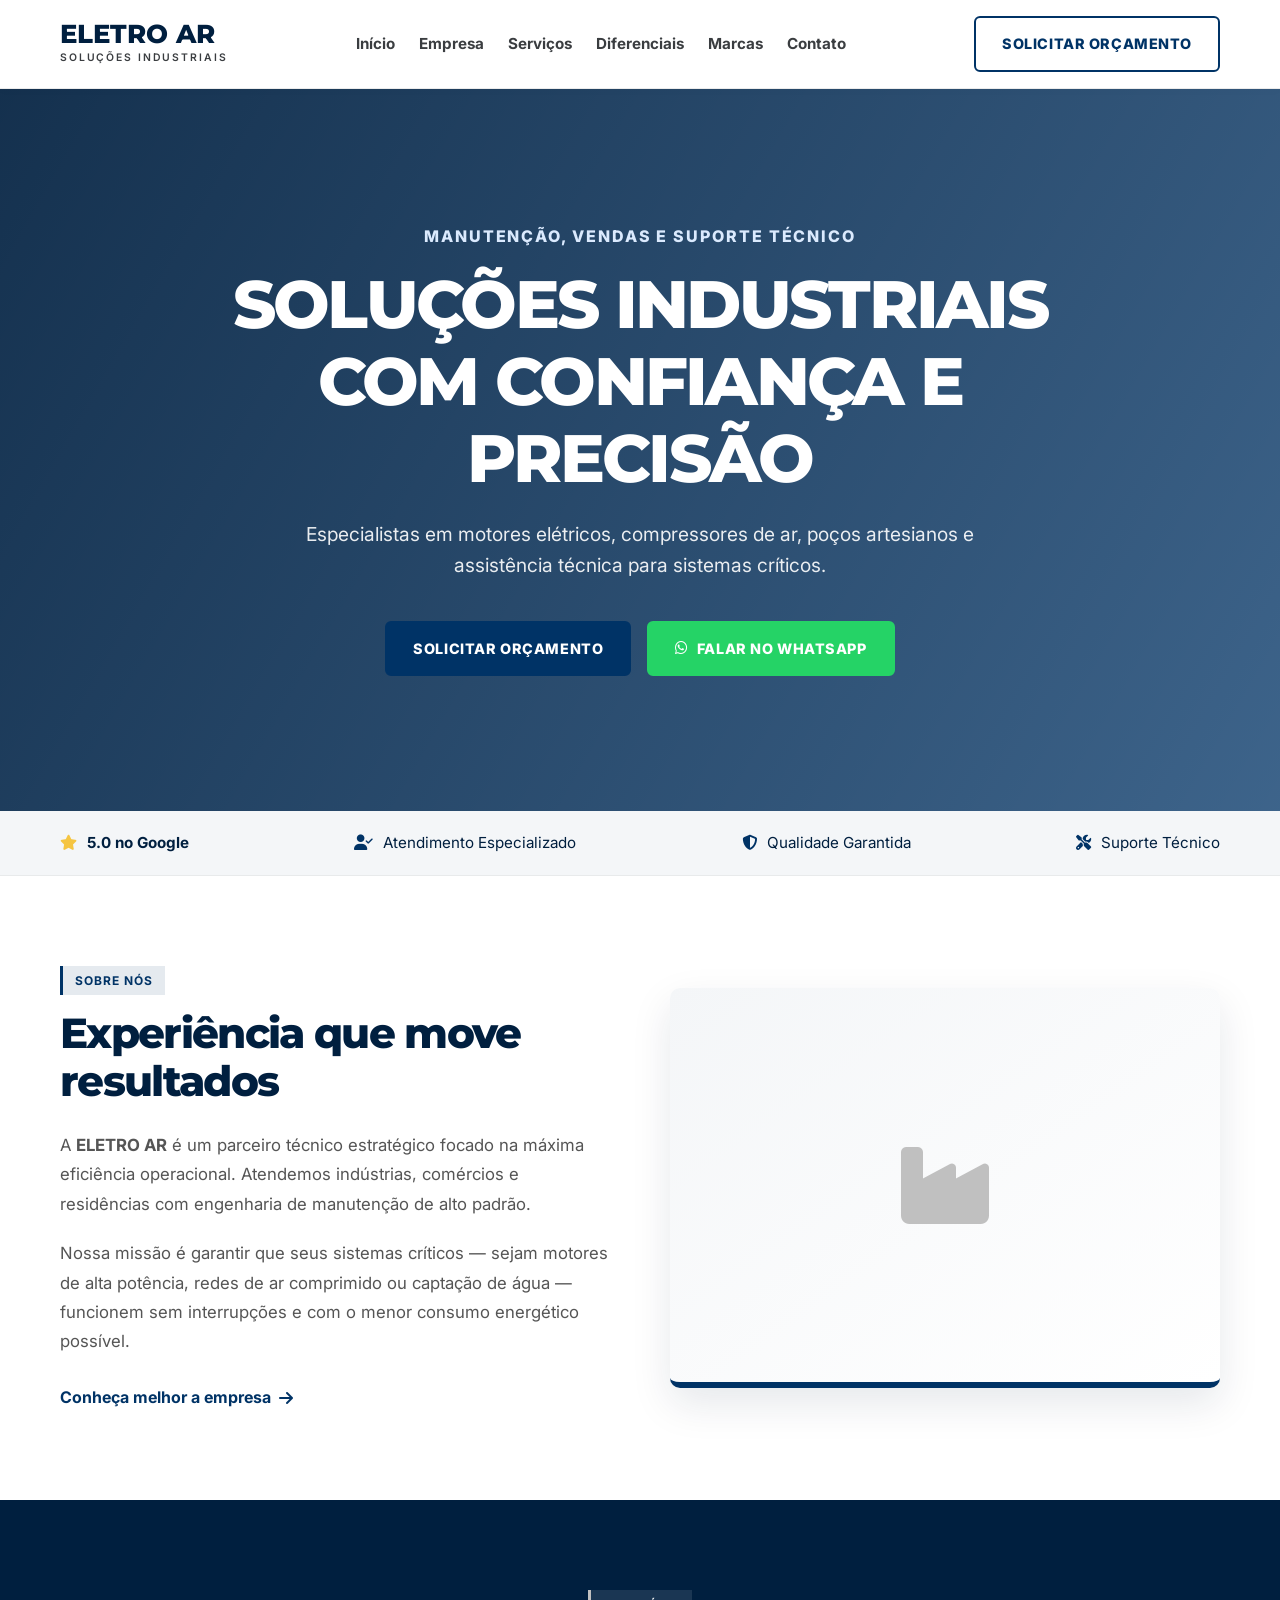
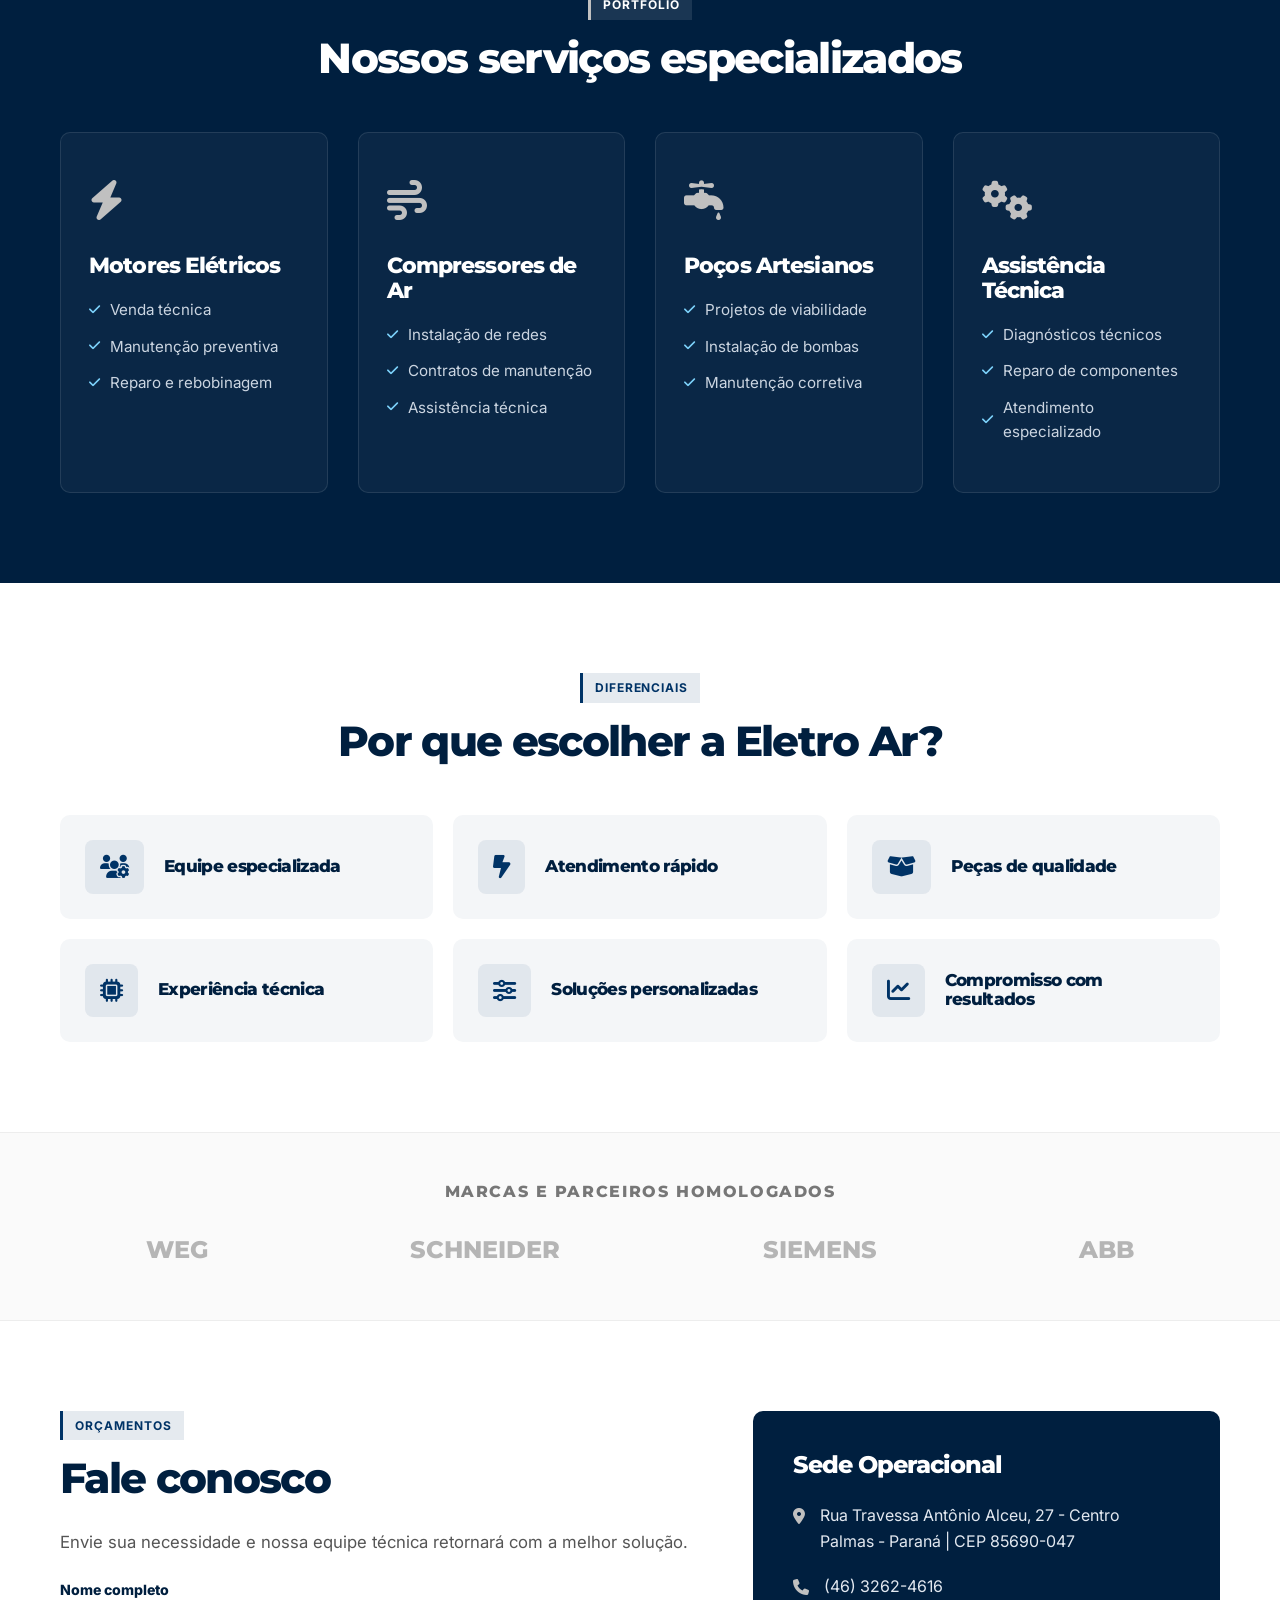
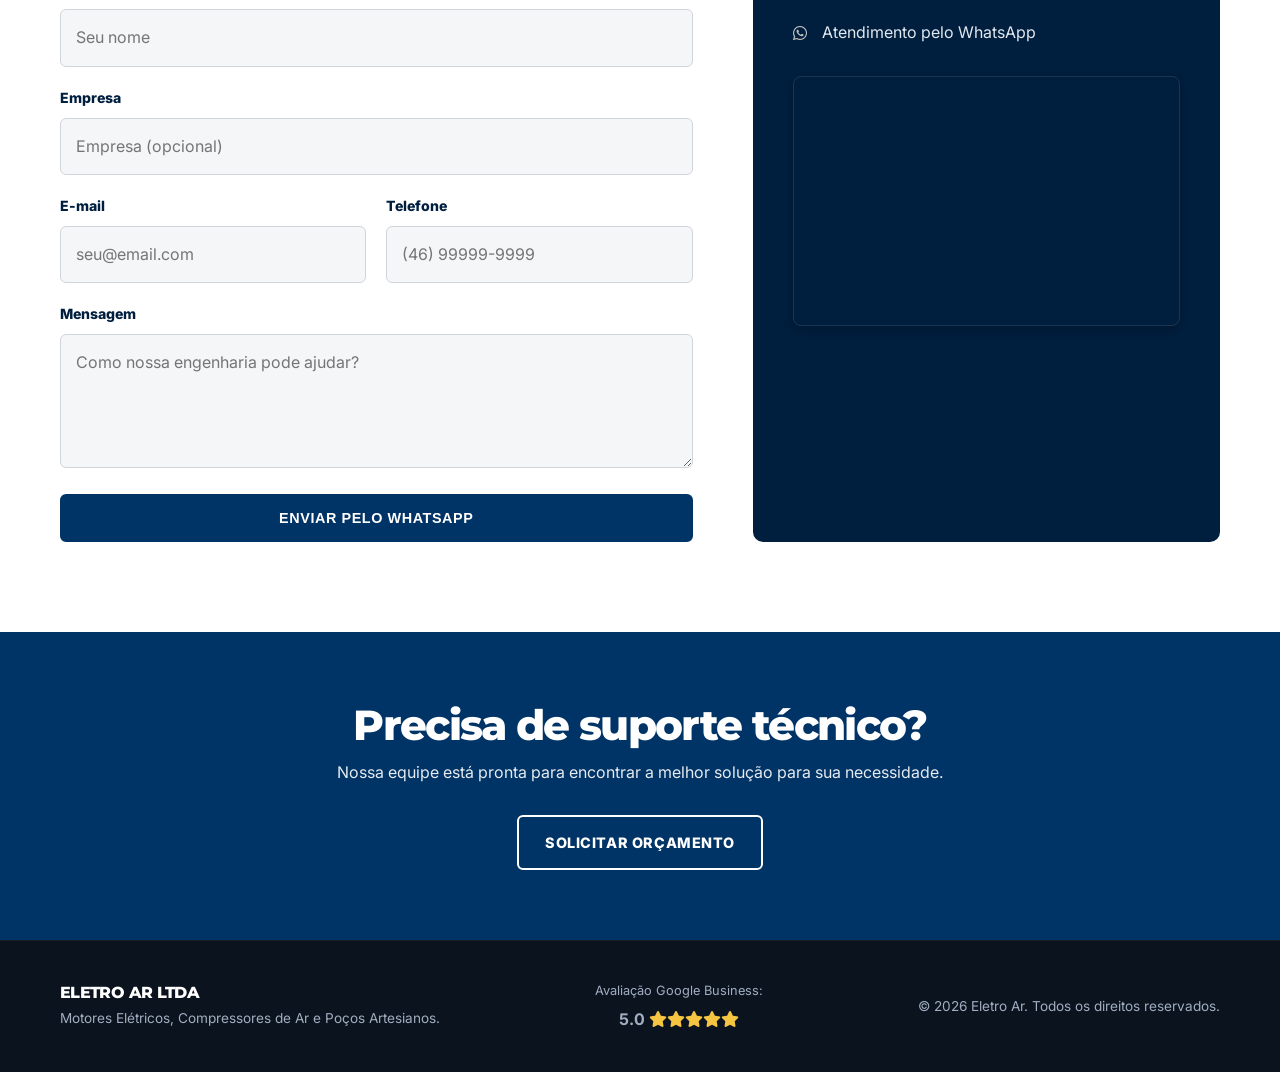
<file: index.html>
<!DOCTYPE html>
<html lang="pt-BR">
<head>
    <meta charset="UTF-8">
    <meta name="viewport" content="width=device-width, initial-scale=1.0">
    <meta name="description" content="Eletro Ar: soluções industriais em motores elétricos, compressores de ar, poços artesianos e assistência técnica em Palmas, Paraná.">
    <title>ELETRO AR | Soluções Industriais e Engenharia</title>
    <link rel="preconnect" href="https://fonts.googleapis.com">
    <link rel="preconnect" href="https://fonts.gstatic.com" crossorigin>
    <link href="https://fonts.googleapis.com/css2?family=Inter:wght@400;500;600;700&family=Montserrat:wght@700;800&display=swap" rel="stylesheet">
    <link rel="stylesheet" href="https://cdnjs.cloudflare.com/ajax/libs/font-awesome/6.4.0/css/all.min.css">
    <script>document.documentElement.classList.add("js-enabled");</script>
    <link rel="stylesheet" href="css/style.css">
</head>
<body>
    <header class="main-header">
        <div class="container header-container">
            <a class="logo" href="#inicio" aria-label="Eletro Ar - Página inicial">
                <span class="brand-name">ELETRO AR</span>
                <span class="brand-sub">SOLUÇÕES INDUSTRIAIS</span>
            </a>

            <button class="mobile-menu-btn" type="button" aria-controls="menu-principal" aria-expanded="false" aria-label="Abrir menu">
                <i class="fas fa-bars" aria-hidden="true"></i>
            </button>

            <nav class="nav-menu" id="menu-principal" aria-label="Menu principal">
                <a href="#inicio">Início</a>
                <a href="empresa.html">Empresa</a>
                <a href="#servicos">Serviços</a>
                <a href="#diferenciais">Diferenciais</a>
                <a href="#marcas">Marcas</a>
                <a href="#contato">Contato</a>
            </nav>

            <div class="header-cta">
                <a href="#contato" class="btn btn-outline-silver">Solicitar Orçamento</a>
            </div>
        </div>
    </header>

    <main>
        <section id="inicio" class="hero-section">
            <div class="container hero-container">
                <span class="hero-kicker">Manutenção, vendas e suporte técnico</span>
                <h1 class="hero-headline">Soluções industriais com confiança e precisão</h1>
                <p class="hero-subheadline">Especialistas em motores elétricos, compressores de ar, poços artesianos e assistência técnica para sistemas críticos.</p>
                <div class="hero-buttons">
                    <a href="#contato" class="btn btn-primary">Solicitar orçamento</a>
                    <a href="https://wa.me/554632624616" target="_blank" rel="noopener" class="btn btn-whatsapp"><i class="fab fa-whatsapp" aria-hidden="true"></i> Falar no WhatsApp</a>
                </div>
            </div>
        </section>

        <section class="trust-bar" aria-label="Indicadores de confiança">
            <div class="container trust-container">
                <div class="trust-item"><i class="fas fa-star icon-gold" aria-hidden="true"></i> <span><strong>5.0 no Google</strong></span></div>
                <div class="trust-item"><i class="fas fa-user-check" aria-hidden="true"></i> <span>Atendimento Especializado</span></div>
                <div class="trust-item"><i class="fas fa-shield-alt" aria-hidden="true"></i> <span>Qualidade Garantida</span></div>
                <div class="trust-item"><i class="fas fa-tools" aria-hidden="true"></i> <span>Suporte Técnico</span></div>
            </div>
        </section>

        <section id="empresa" class="about-section">
            <div class="container about-container">
                <div class="about-content reveal-on-scroll">
                    <span class="section-badge">Sobre nós</span>
                    <h2 class="section-title">Experiência que move resultados</h2>
                    <p>A <strong>ELETRO AR</strong> é um parceiro técnico estratégico focado na máxima eficiência operacional. Atendemos indústrias, comércios e residências com engenharia de manutenção de alto padrão.</p>
                    <p>Nossa missão é garantir que seus sistemas críticos — sejam motores de alta potência, redes de ar comprimido ou captação de água — funcionem sem interrupções e com o menor consumo energético possível.</p>
                    <a href="empresa.html" class="text-link">Conheça melhor a empresa <i class="fas fa-arrow-right" aria-hidden="true"></i></a>
                </div>
                <div class="about-image-placeholder reveal-on-scroll" aria-label="Ícone representando indústria">
                    <i class="fas fa-industry" aria-hidden="true"></i>
                </div>
            </div>
        </section>

        <section id="servicos" class="services-section">
            <div class="container">
                <div class="center-headline">
                    <span class="section-badge section-badge-light">Portfólio</span>
                    <h2 class="section-title text-white">Nossos serviços especializados</h2>
                </div>

                <div class="services-grid">
                    <article class="service-card reveal-on-scroll">
                        <div class="card-icon"><i class="fas fa-bolt" aria-hidden="true"></i></div>
                        <h3>Motores Elétricos</h3>
                        <ul>
                            <li><i class="fas fa-check" aria-hidden="true"></i> Venda técnica</li>
                            <li><i class="fas fa-check" aria-hidden="true"></i> Manutenção preventiva</li>
                            <li><i class="fas fa-check" aria-hidden="true"></i> Reparo e rebobinagem</li>
                        </ul>
                    </article>

                    <article class="service-card reveal-on-scroll">
                        <div class="card-icon"><i class="fas fa-wind" aria-hidden="true"></i></div>
                        <h3>Compressores de Ar</h3>
                        <ul>
                            <li><i class="fas fa-check" aria-hidden="true"></i> Instalação de redes</li>
                            <li><i class="fas fa-check" aria-hidden="true"></i> Contratos de manutenção</li>
                            <li><i class="fas fa-check" aria-hidden="true"></i> Assistência técnica</li>
                        </ul>
                    </article>

                    <article class="service-card reveal-on-scroll">
                        <div class="card-icon"><i class="fas fa-faucet-drip" aria-hidden="true"></i></div>
                        <h3>Poços Artesianos</h3>
                        <ul>
                            <li><i class="fas fa-check" aria-hidden="true"></i> Projetos de viabilidade</li>
                            <li><i class="fas fa-check" aria-hidden="true"></i> Instalação de bombas</li>
                            <li><i class="fas fa-check" aria-hidden="true"></i> Manutenção corretiva</li>
                        </ul>
                    </article>

                    <article class="service-card reveal-on-scroll">
                        <div class="card-icon"><i class="fas fa-cogs" aria-hidden="true"></i></div>
                        <h3>Assistência Técnica</h3>
                        <ul>
                            <li><i class="fas fa-check" aria-hidden="true"></i> Diagnósticos técnicos</li>
                            <li><i class="fas fa-check" aria-hidden="true"></i> Reparo de componentes</li>
                            <li><i class="fas fa-check" aria-hidden="true"></i> Atendimento especializado</li>
                        </ul>
                    </article>
                </div>
            </div>
        </section>

        <section id="diferenciais" class="why-section">
            <div class="container">
                <div class="center-headline">
                    <span class="section-badge">Diferenciais</span>
                    <h2 class="section-title">Por que escolher a Eletro Ar?</h2>
                </div>

                <div class="why-grid">
                    <article class="why-card reveal-on-scroll"><i class="fas fa-users-cog" aria-hidden="true"></i> <h3>Equipe especializada</h3></article>
                    <article class="why-card reveal-on-scroll"><i class="fas fa-bolt-lightning" aria-hidden="true"></i> <h3>Atendimento rápido</h3></article>
                    <article class="why-card reveal-on-scroll"><i class="fas fa-box-open" aria-hidden="true"></i> <h3>Peças de qualidade</h3></article>
                    <article class="why-card reveal-on-scroll"><i class="fas fa-microchip" aria-hidden="true"></i> <h3>Experiência técnica</h3></article>
                    <article class="why-card reveal-on-scroll"><i class="fas fa-sliders-h" aria-hidden="true"></i> <h3>Soluções personalizadas</h3></article>
                    <article class="why-card reveal-on-scroll"><i class="fas fa-chart-line" aria-hidden="true"></i> <h3>Compromisso com resultados</h3></article>
                </div>
            </div>
        </section>

        <section id="marcas" class="brands-section">
            <div class="container">
                <h2 class="brands-headline">Marcas e parceiros homologados</h2>
                <div class="brands-grid" aria-label="Marcas atendidas">
                    <div class="brand-item"><span>WEG</span></div>
                    <div class="brand-item"><span>SCHNEIDER</span></div>
                    <div class="brand-item"><span>SIEMENS</span></div>
                    <div class="brand-item"><span>ABB</span></div>
                </div>
            </div>
        </section>

        <section id="contato" class="contact-section">
            <div class="container contact-container">
                <div class="contact-form-wrapper">
                    <span class="section-badge">Orçamentos</span>
                    <h2 class="section-title">Fale conosco</h2>
                    <p class="contact-lead">Envie sua necessidade e nossa equipe técnica retornará com a melhor solução.</p>
                    <form class="contact-form">
                        <div class="form-group">
                            <label for="nome">Nome completo</label>
                            <input id="nome" name="nome" type="text" placeholder="Seu nome" required>
                        </div>
                        <div class="form-group">
                            <label for="empresa-form">Empresa</label>
                            <input id="empresa-form" name="empresa" type="text" placeholder="Empresa (opcional)">
                        </div>
                        <div class="form-row">
                            <div>
                                <label for="email">E-mail</label>
                                <input id="email" name="email" type="email" placeholder="seu@email.com" required>
                            </div>
                            <div>
                                <label for="telefone">Telefone</label>
                                <input id="telefone" name="telefone" type="tel" placeholder="(46) 99999-9999" required>
                            </div>
                        </div>
                        <div class="form-group">
                            <label for="mensagem">Mensagem</label>
                            <textarea id="mensagem" name="mensagem" placeholder="Como nossa engenharia pode ajudar?" rows="4" required></textarea>
                        </div>
                        <button type="submit" class="btn btn-primary btn-block">Enviar pelo WhatsApp</button>
                    </form>
                </div>

                <aside class="contact-info-wrapper" aria-label="Informações de contato">
                    <h2 class="info-title">Sede Operacional</h2>
                    <p class="info-text"><i class="fas fa-map-marker-alt" aria-hidden="true"></i> <span>Rua Travessa Antônio Alceu, 27 - Centro<br>Palmas - Paraná | CEP 85690-047</span></p>
                    <p class="info-text"><i class="fas fa-phone" aria-hidden="true"></i> <a href="tel:+554632624616">(46) 3262-4616</a></p>
                    <p class="info-text"><i class="fab fa-whatsapp" aria-hidden="true"></i> <a href="https://wa.me/554632624616" target="_blank" rel="noopener">Atendimento pelo WhatsApp</a></p>

                    <div class="map-container">
                        <iframe
                            title="Mapa da Eletro Ar em Palmas, Paraná"
                            src="https://www.google.com/maps/embed?pb=!1m18!1m12!1m3!1d3575.526210352554!2d-51.99773512371901!3d-26.481208074006138!2m3!1f0!2f0!3f0!3m2!1i1024!2i768!4f13.1!3m3!1m2!1s0x94e5aa448bf9c6df%3A0x93c701b4f7fea79b!2sEletro%20Ar%20Motores%20El%C3%A9tricos%2C%20Compressores%20de%20ar%20e%20Po%C3%A7os%20Artesianos%20Ltda!5e0!3m2!1spt-BR!2sbr!4v1717243200000!5m2!1spt-BR!2sbr"
                            loading="lazy"
                            referrerpolicy="no-referrer-when-downgrade">
                        </iframe>
                    </div>
                </aside>
            </div>
        </section>

        <section class="final-cta">
            <div class="container">
                <h2>Precisa de suporte técnico?</h2>
                <p>Nossa equipe está pronta para encontrar a melhor solução para sua necessidade.</p>
                <a href="#contato" class="btn btn-outline-silver">Solicitar orçamento</a>
            </div>
        </section>
    </main>

    <footer class="main-footer">
        <div class="container footer-container">
            <div>
                <h2>ELETRO AR LTDA</h2>
                <p class="small-text">Motores Elétricos, Compressores de Ar e Poços Artesianos.</p>
            </div>
            <div class="footer-rating">
                <span>Avaliação Google Business:</span>
                <div><strong>5.0</strong> <i class="fas fa-star icon-gold" aria-hidden="true"></i><i class="fas fa-star icon-gold" aria-hidden="true"></i><i class="fas fa-star icon-gold" aria-hidden="true"></i><i class="fas fa-star icon-gold" aria-hidden="true"></i><i class="fas fa-star icon-gold" aria-hidden="true"></i></div>
            </div>
            <div class="footer-copy">
                <p>&copy; 2026 Eletro Ar. Todos os direitos reservados.</p>
            </div>
        </div>
    </footer>

    <script src="css/js/script.js"></script>
</body>
</html>
</file>
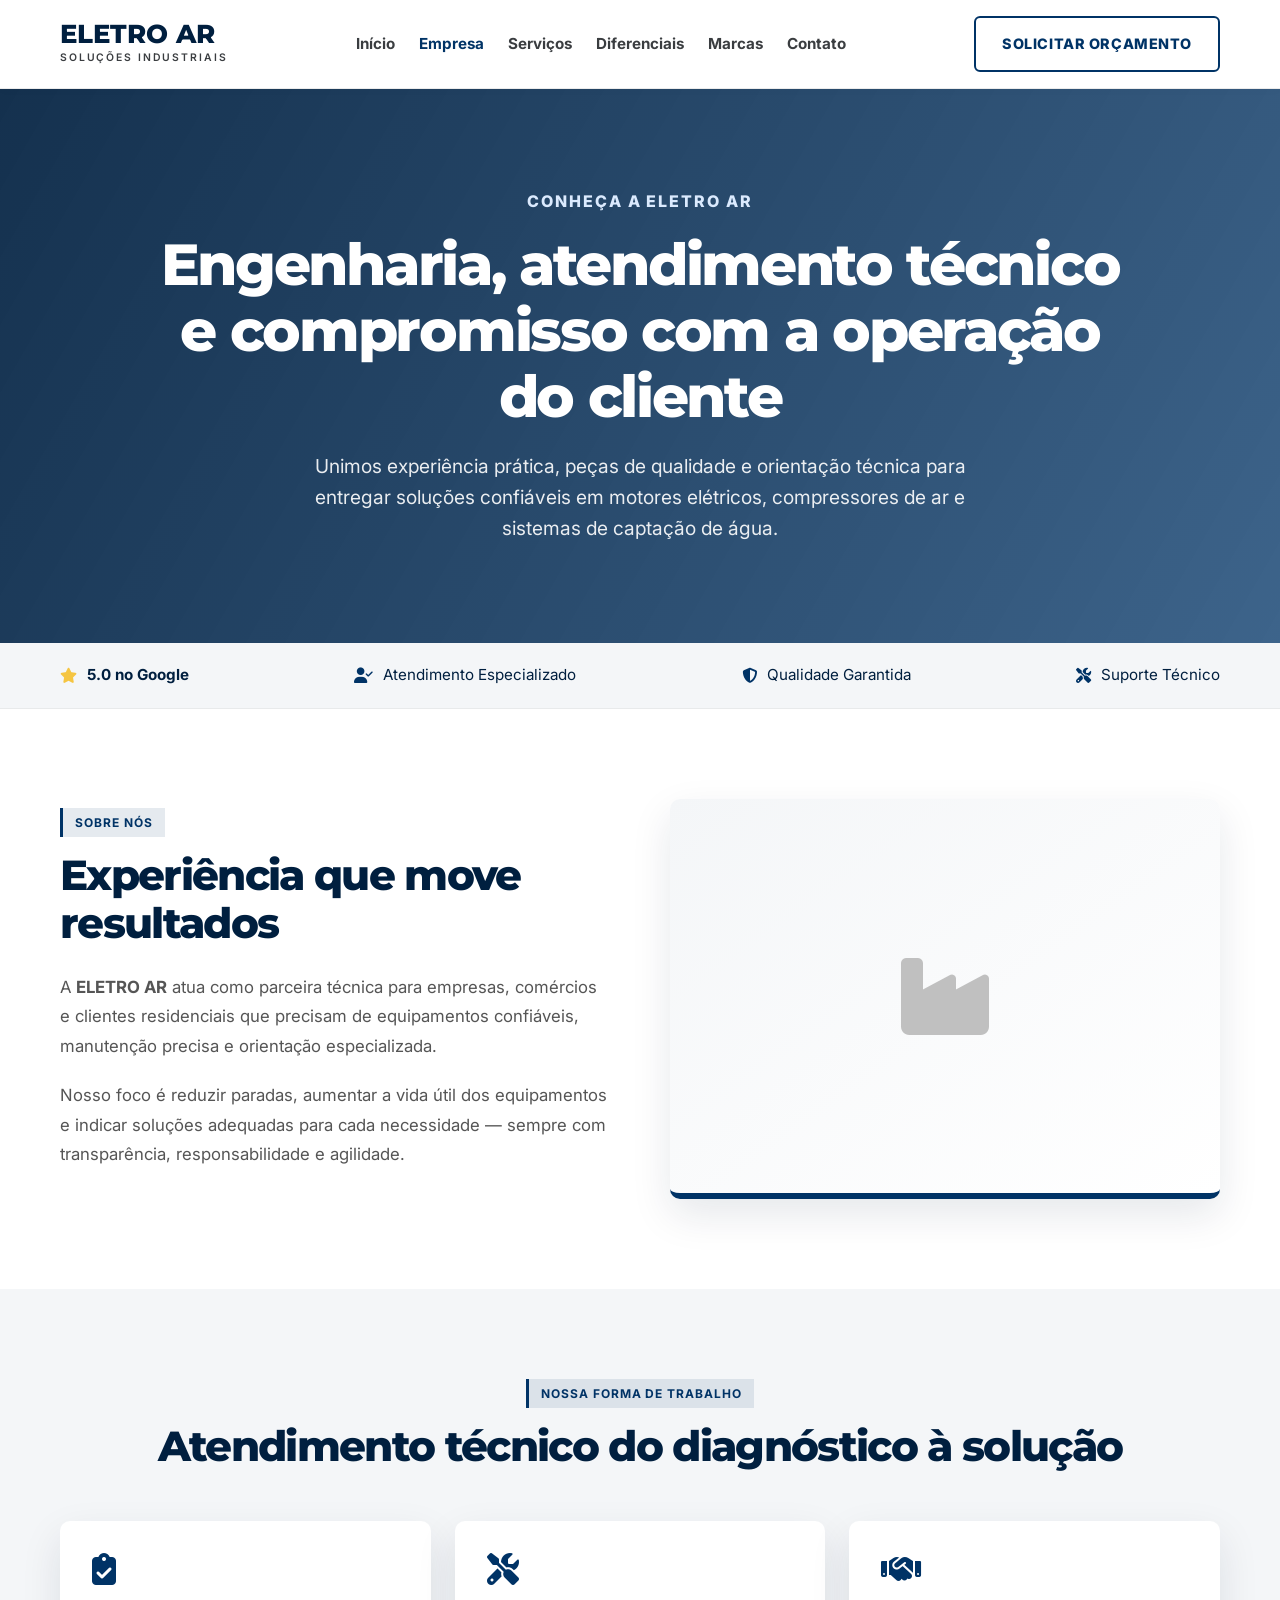
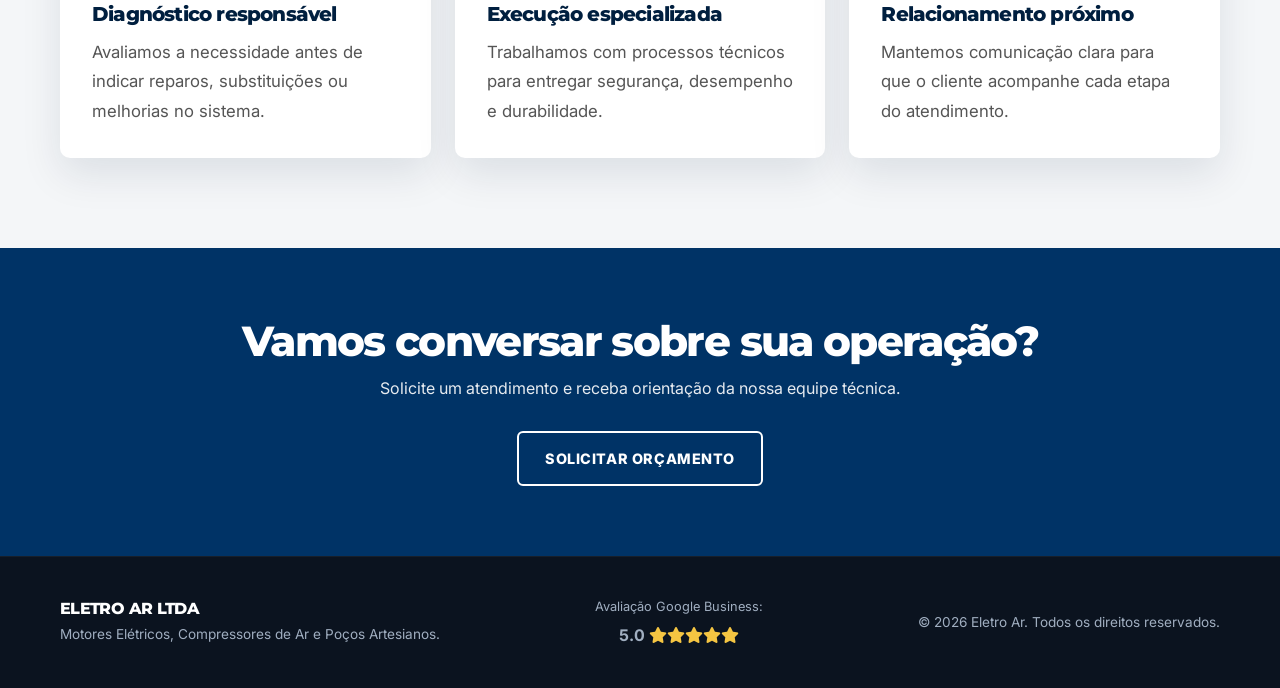
<file: empresa.html>
<!DOCTYPE html>
<html lang="pt-BR">
<head>
    <meta charset="UTF-8">
    <meta name="viewport" content="width=device-width, initial-scale=1.0">
    <meta name="description" content="Conheça a Eletro Ar, empresa especializada em soluções industriais, motores elétricos, compressores de ar e poços artesianos em Palmas, Paraná.">
    <title>Empresa | ELETRO AR</title>
    <link rel="preconnect" href="https://fonts.googleapis.com">
    <link rel="preconnect" href="https://fonts.gstatic.com" crossorigin>
    <link href="https://fonts.googleapis.com/css2?family=Inter:wght@400;500;600;700&family=Montserrat:wght@700;800&display=swap" rel="stylesheet">
    <link rel="stylesheet" href="https://cdnjs.cloudflare.com/ajax/libs/font-awesome/6.4.0/css/all.min.css">
    <script>document.documentElement.classList.add("js-enabled");</script>
    <link rel="stylesheet" href="css/style.css">
</head>
<body>
    <header class="main-header">
        <div class="container header-container">
            <a class="logo" href="index.html" aria-label="Eletro Ar - Página inicial">
                <span class="brand-name">ELETRO AR</span>
                <span class="brand-sub">SOLUÇÕES INDUSTRIAIS</span>
            </a>

            <button class="mobile-menu-btn" type="button" aria-controls="menu-principal" aria-expanded="false" aria-label="Abrir menu">
                <i class="fas fa-bars" aria-hidden="true"></i>
            </button>

            <nav class="nav-menu" id="menu-principal" aria-label="Menu principal">
                <a href="index.html#inicio">Início</a>
                <a href="empresa.html" aria-current="page">Empresa</a>
                <a href="index.html#servicos">Serviços</a>
                <a href="index.html#diferenciais">Diferenciais</a>
                <a href="index.html#marcas">Marcas</a>
                <a href="index.html#contato">Contato</a>
            </nav>

            <div class="header-cta">
                <a href="index.html#contato" class="btn btn-outline-silver">Solicitar Orçamento</a>
            </div>
        </div>
    </header>

    <main>
        <section class="page-hero">
            <div class="container">
                <span class="hero-kicker">Conheça a Eletro Ar</span>
                <h1>Engenharia, atendimento técnico e compromisso com a operação do cliente</h1>
                <p>Unimos experiência prática, peças de qualidade e orientação técnica para entregar soluções confiáveis em motores elétricos, compressores de ar e sistemas de captação de água.</p>
            </div>
        </section>

        <section class="trust-bar" aria-label="Indicadores de confiança">
            <div class="container trust-container">
                <div class="trust-item"><i class="fas fa-star icon-gold" aria-hidden="true"></i> <span><strong>5.0 no Google</strong></span></div>
                <div class="trust-item"><i class="fas fa-user-check" aria-hidden="true"></i> <span>Atendimento Especializado</span></div>
                <div class="trust-item"><i class="fas fa-shield-alt" aria-hidden="true"></i> <span>Qualidade Garantida</span></div>
                <div class="trust-item"><i class="fas fa-tools" aria-hidden="true"></i> <span>Suporte Técnico</span></div>
            </div>
        </section>

        <section class="about-section">
            <div class="container about-container">
                <div class="about-content reveal-on-scroll">
                    <span class="section-badge">Sobre nós</span>
                    <h2 class="section-title">Experiência que move resultados</h2>
                    <p>A <strong>ELETRO AR</strong> atua como parceira técnica para empresas, comércios e clientes residenciais que precisam de equipamentos confiáveis, manutenção precisa e orientação especializada.</p>
                    <p>Nosso foco é reduzir paradas, aumentar a vida útil dos equipamentos e indicar soluções adequadas para cada necessidade — sempre com transparência, responsabilidade e agilidade.</p>
                </div>
                <div class="about-image-placeholder reveal-on-scroll" aria-label="Ícone representando indústria">
                    <i class="fas fa-industry" aria-hidden="true"></i>
                </div>
            </div>
        </section>

        <section class="values-section">
            <div class="container">
                <div class="center-headline">
                    <span class="section-badge">Nossa forma de trabalho</span>
                    <h2 class="section-title">Atendimento técnico do diagnóstico à solução</h2>
                </div>

                <div class="values-grid">
                    <article class="value-card reveal-on-scroll">
                        <i class="fas fa-clipboard-check" aria-hidden="true"></i>
                        <h3>Diagnóstico responsável</h3>
                        <p>Avaliamos a necessidade antes de indicar reparos, substituições ou melhorias no sistema.</p>
                    </article>
                    <article class="value-card reveal-on-scroll">
                        <i class="fas fa-screwdriver-wrench" aria-hidden="true"></i>
                        <h3>Execução especializada</h3>
                        <p>Trabalhamos com processos técnicos para entregar segurança, desempenho e durabilidade.</p>
                    </article>
                    <article class="value-card reveal-on-scroll">
                        <i class="fas fa-handshake" aria-hidden="true"></i>
                        <h3>Relacionamento próximo</h3>
                        <p>Mantemos comunicação clara para que o cliente acompanhe cada etapa do atendimento.</p>
                    </article>
                </div>
            </div>
        </section>

        <section class="final-cta">
            <div class="container">
                <h2>Vamos conversar sobre sua operação?</h2>
                <p>Solicite um atendimento e receba orientação da nossa equipe técnica.</p>
                <a href="index.html#contato" class="btn btn-outline-silver">Solicitar orçamento</a>
            </div>
        </section>
    </main>

    <footer class="main-footer">
        <div class="container footer-container">
            <div>
                <h2>ELETRO AR LTDA</h2>
                <p class="small-text">Motores Elétricos, Compressores de Ar e Poços Artesianos.</p>
            </div>
            <div class="footer-rating">
                <span>Avaliação Google Business:</span>
                <div><strong>5.0</strong> <i class="fas fa-star icon-gold" aria-hidden="true"></i><i class="fas fa-star icon-gold" aria-hidden="true"></i><i class="fas fa-star icon-gold" aria-hidden="true"></i><i class="fas fa-star icon-gold" aria-hidden="true"></i><i class="fas fa-star icon-gold" aria-hidden="true"></i></div>
            </div>
            <div class="footer-copy">
                <p>&copy; 2026 Eletro Ar. Todos os direitos reservados.</p>
            </div>
        </div>
    </footer>

    <script src="css/js/script.js"></script>
</body>
</html>
</file>
<file: css/style.css>
/* ==========================================================================
   RESET E CONFIGURAÇÕES GERAIS
   ========================================================================== */
* {
    box-sizing: border-box;
    margin: 0;
    padding: 0;
}

:root {
    --primary-blue: #003366;
    --primary-blue-dark: #002244;
    --dark-navy: #001f3f;
    --industrial-gray: #3a3d40;
    --muted-gray: #667085;
    --light-bg: #f4f6f8;
    --metallic-silver: #c0c0c0;
    --white: #ffffff;
    --whatsapp-green: #25d366;
    --shadow-soft: 0 16px 40px rgba(0, 31, 63, 0.1);
}

html {
    scroll-behavior: smooth;
    scroll-padding-top: 92px;
}

body {
    background-color: var(--white);
    color: var(--industrial-gray);
    font-family: 'Inter', sans-serif;
    line-height: 1.6;
}

img,
iframe {
    max-width: 100%;
}

a {
    color: inherit;
}

h1,
h2,
h3,
h4 {
    color: var(--dark-navy);
    font-family: 'Montserrat', sans-serif;
    font-weight: 800;
    letter-spacing: -0.04em;
    line-height: 1.15;
}

.container {
    margin: 0 auto;
    max-width: 1200px;
    padding: 0 20px;
    width: 100%;
}

.section-badge {
    background-color: rgba(0, 51, 102, 0.1);
    border-left: 3px solid var(--primary-blue);
    color: var(--primary-blue);
    display: inline-block;
    font-size: 0.75rem;
    font-weight: 700;
    letter-spacing: 0.08em;
    margin-bottom: 15px;
    padding: 5px 12px;
    text-transform: uppercase;
}

.section-badge-light {
    background-color: rgba(255, 255, 255, 0.1);
    border-left-color: var(--metallic-silver);
    color: var(--white);
}

.section-title {
    color: var(--dark-navy);
    font-size: clamp(2rem, 4vw, 2.6rem);
    margin-bottom: 25px;
}

.center-headline {
    margin-bottom: 50px;
    text-align: center;
}

.text-white {
    color: var(--white) !important;
}

.icon-gold {
    color: #f5c542 !important;
}

.text-link {
    align-items: center;
    color: var(--primary-blue);
    display: inline-flex;
    font-weight: 700;
    gap: 8px;
    margin-top: 8px;
    text-decoration: none;
}

.text-link:hover {
    color: var(--primary-blue-dark);
}

/* Botões */
.btn {
    align-items: center;
    border-radius: 6px;
    cursor: pointer;
    display: inline-flex;
    font-size: 0.9rem;
    font-weight: 800;
    gap: 8px;
    justify-content: center;
    letter-spacing: 0.04em;
    padding: 14px 26px;
    text-decoration: none;
    text-transform: uppercase;
    transition: background-color 0.25s ease, border-color 0.25s ease, color 0.25s ease, transform 0.25s ease;
}

.btn:hover,
.btn:focus-visible {
    transform: translateY(-2px);
}

.btn-primary {
    background-color: var(--primary-blue);
    border: 2px solid var(--primary-blue);
    color: var(--white);
}

.btn-primary:hover,
.btn-primary:focus-visible {
    background-color: var(--primary-blue-dark);
    border-color: var(--primary-blue-dark);
}

.btn-outline-silver {
    background-color: transparent;
    border: 2px solid var(--primary-blue);
    color: var(--primary-blue);
}

.btn-outline-silver:hover,
.btn-outline-silver:focus-visible {
    background-color: var(--primary-blue);
    color: var(--white);
}

.btn-whatsapp {
    background-color: var(--whatsapp-green);
    border: 2px solid var(--whatsapp-green);
    color: var(--white);
}

.btn-whatsapp:hover,
.btn-whatsapp:focus-visible {
    background-color: #1ebd54;
    border-color: #1ebd54;
}

.btn-block {
    width: 100%;
}

/* ==========================================================================
   HEADER
   ========================================================================== */
.main-header {
    background-color: rgba(255, 255, 255, 0.98);
    border-bottom: 1px solid rgba(0, 0, 0, 0.08);
    box-shadow: 0 2px 10px rgba(0, 0, 0, 0.02);
    position: sticky;
    top: 0;
    transition: box-shadow 0.25s ease, padding 0.25s ease;
    z-index: 1000;
}

.main-header.is-scrolled {
    box-shadow: 0 10px 30px rgba(0, 31, 63, 0.1);
}

.header-container {
    align-items: center;
    display: flex;
    gap: 24px;
    justify-content: space-between;
    min-height: 88px;
}

.logo {
    display: flex;
    flex-direction: column;
    flex-shrink: 0;
    text-decoration: none;
}

.brand-name {
    color: var(--dark-navy);
    font-family: 'Montserrat', sans-serif;
    font-size: 1.6rem;
    font-weight: 800;
    line-height: 1;
}

.brand-sub {
    color: var(--industrial-gray);
    font-size: 0.65rem;
    font-weight: 600;
    letter-spacing: 0.18em;
    margin-top: 4px;
}

.nav-menu {
    align-items: center;
    display: flex;
    gap: 24px;
}

.nav-menu a {
    color: var(--industrial-gray);
    font-size: 0.95rem;
    font-weight: 700;
    text-decoration: none;
    transition: color 0.2s ease;
}

.nav-menu a:hover,
.nav-menu a:focus-visible,
.nav-menu a[aria-current="page"] {
    color: var(--primary-blue);
}

.mobile-menu-btn {
    background: none;
    border: 0;
    color: var(--dark-navy);
    cursor: pointer;
    display: none;
    font-size: 1.5rem;
}

/* ==========================================================================
   HERO
   ========================================================================== */
.hero-section,
.page-hero {
    background: linear-gradient(120deg, rgba(0, 31, 63, 0.92), rgba(0, 51, 102, 0.76)), url('https://images.unsplash.com/photo-1581091226825-a6a2a5aee158?auto=format&fit=crop&q=80&w=1920') center/cover no-repeat;
    color: var(--white);
    overflow: hidden;
    position: relative;
    text-align: center;
}

.hero-section {
    padding: 135px 0;
}

.page-hero {
    padding: 100px 0;
}

.hero-container,
.page-hero .container {
    position: relative;
    z-index: 1;
}

.hero-kicker {
    color: #dbeafe;
    display: inline-block;
    font-weight: 800;
    letter-spacing: 0.12em;
    margin-bottom: 16px;
    text-transform: uppercase;
}

.hero-headline,
.page-hero h1 {
    color: var(--white);
    font-size: clamp(2.45rem, 6vw, 4.2rem);
    margin: 0 auto 22px;
    max-width: 980px;
    text-transform: uppercase;
}

.page-hero h1 {
    font-size: clamp(2.1rem, 5vw, 3.6rem);
    text-transform: none;
}

.hero-subheadline,
.page-hero p {
    color: rgba(255, 255, 255, 0.9);
    font-size: 1.2rem;
    margin: 0 auto 40px;
    max-width: 720px;
}

.page-hero p {
    margin-bottom: 0;
}

.hero-buttons {
    display: flex;
    flex-wrap: wrap;
    gap: 16px;
    justify-content: center;
}

/* ==========================================================================
   TRUST BAR
   ========================================================================== */
.trust-bar {
    background-color: var(--light-bg);
    border-bottom: 1px solid rgba(0, 0, 0, 0.05);
    padding: 20px 0;
}

.trust-container {
    align-items: center;
    display: flex;
    flex-wrap: wrap;
    gap: 18px 28px;
    justify-content: space-between;
}

.trust-item {
    align-items: center;
    color: var(--dark-navy);
    display: flex;
    font-size: 0.95rem;
    gap: 10px;
}

.trust-item i {
    color: var(--primary-blue);
}

/* ==========================================================================
   ABOUT
   ========================================================================== */
.about-section,
.values-section {
    padding: 90px 0;
}

.about-container {
    align-items: center;
    display: grid;
    gap: 60px;
    grid-template-columns: 1fr 1fr;
}

.about-content p,
.contact-lead,
.value-card p {
    color: #555;
    font-size: 1.05rem;
    line-height: 1.75;
    margin-bottom: 20px;
}

.about-image-placeholder {
    align-items: center;
    background: linear-gradient(145deg, var(--light-bg), #ffffff);
    border-bottom: 6px solid var(--primary-blue);
    border-radius: 10px;
    box-shadow: var(--shadow-soft);
    display: flex;
    height: 400px;
    justify-content: center;
}

.about-image-placeholder i {
    color: var(--metallic-silver);
    font-size: 5.5rem;
}

.values-section {
    background-color: var(--light-bg);
}

.values-grid {
    display: grid;
    gap: 24px;
    grid-template-columns: repeat(3, 1fr);
}

.value-card {
    background-color: var(--white);
    border-radius: 10px;
    box-shadow: var(--shadow-soft);
    padding: 32px;
}

.value-card i {
    color: var(--primary-blue);
    font-size: 2rem;
    margin-bottom: 18px;
}

.value-card h3 {
    font-size: 1.25rem;
    margin-bottom: 12px;
}

.value-card p {
    margin-bottom: 0;
}

/* ==========================================================================
   SERVICES
   ========================================================================== */
.services-section {
    background-color: var(--dark-navy);
    padding: 90px 0;
}

.services-grid {
    display: grid;
    gap: 30px;
    grid-template-columns: repeat(4, 1fr);
}

.service-card {
    background-color: rgba(255, 255, 255, 0.04);
    border: 1px solid rgba(255, 255, 255, 0.1);
    border-radius: 10px;
    padding: 36px 28px;
    transition: background-color 0.25s ease, border-color 0.25s ease, transform 0.25s ease;
}

.service-card:hover {
    background-color: rgba(255, 255, 255, 0.08);
    border-color: rgba(255, 255, 255, 0.22);
    transform: translateY(-5px);
}

.card-icon {
    color: var(--metallic-silver);
    font-size: 2.5rem;
    margin-bottom: 20px;
}

.service-card h3 {
    color: var(--white);
    font-size: 1.35rem;
    margin-bottom: 20px;
}

.service-card ul {
    list-style: none;
}

.service-card li {
    align-items: center;
    color: #cbd5e1;
    display: flex;
    font-size: 0.95rem;
    gap: 10px;
    margin-bottom: 12px;
}

.service-card li i {
    color: #7dd3fc;
    font-size: 0.8rem;
}

/* ==========================================================================
   DIFERENCIAIS E MARCAS
   ========================================================================== */
.why-section {
    background-color: var(--white);
    padding: 90px 0;
}

.why-grid {
    display: grid;
    gap: 20px;
    grid-template-columns: repeat(3, 1fr);
}

.why-card {
    align-items: center;
    background-color: var(--light-bg);
    border-radius: 10px;
    display: flex;
    gap: 20px;
    padding: 25px;
}

.why-card i {
    background: rgba(0, 51, 102, 0.08);
    border-radius: 8px;
    color: var(--primary-blue);
    flex: 0 0 auto;
    font-size: 1.45rem;
    padding: 15px;
}

.why-card h3 {
    font-size: 1.05rem;
}

.brands-section {
    background-color: #fafafa;
    border-bottom: 1px solid rgba(0, 0, 0, 0.05);
    border-top: 1px solid rgba(0, 0, 0, 0.05);
    padding: 50px 0;
}

.brands-headline {
    color: #777;
    font-size: 1rem;
    letter-spacing: 0.1em;
    margin-bottom: 30px;
    text-align: center;
    text-transform: uppercase;
}

.brands-grid {
    align-items: center;
    display: flex;
    flex-wrap: wrap;
    gap: 30px;
    justify-content: space-around;
}

.brand-item {
    color: #b5b5b5;
    font-family: 'Montserrat', sans-serif;
    font-size: 1.5rem;
    font-weight: 800;
    transition: color 0.25s ease;
}

.brand-item:hover {
    color: var(--primary-blue);
}

/* ==========================================================================
   CONTATO
   ========================================================================== */
.contact-section {
    background-color: var(--white);
    padding: 90px 0;
}

.contact-container {
    display: grid;
    gap: 60px;
    grid-template-columns: 1.15fr 0.85fr;
}

.contact-form-wrapper,
.contact-info-wrapper {
    border-radius: 10px;
}

.form-group {
    margin-bottom: 18px;
}

.form-row {
    display: grid;
    gap: 20px;
    grid-template-columns: 1fr 1fr;
    margin-bottom: 18px;
}

label {
    color: var(--dark-navy);
    display: inline-block;
    font-size: 0.88rem;
    font-weight: 800;
    margin-bottom: 8px;
}

input[type="text"],
input[type="email"],
input[type="tel"],
textarea {
    background-color: var(--light-bg);
    border: 1px solid #d1d5db;
    border-radius: 6px;
    font: inherit;
    padding: 15px;
    transition: background-color 0.2s ease, border-color 0.2s ease, box-shadow 0.2s ease;
    width: 100%;
}

input:focus,
textarea:focus {
    background-color: var(--white);
    border-color: var(--primary-blue);
    box-shadow: 0 0 0 4px rgba(0, 51, 102, 0.08);
    outline: none;
}

.contact-info-wrapper {
    background-color: var(--dark-navy);
    color: var(--white);
    padding: 40px;
}

.info-title {
    color: var(--white);
    font-size: 1.5rem;
    margin-bottom: 25px;
}

.info-text {
    align-items: flex-start;
    color: #e2e8f0;
    display: flex;
    gap: 15px;
    line-height: 1.6;
    margin-bottom: 20px;
}

.info-text a {
    color: #e2e8f0;
    text-decoration: none;
}

.info-text a:hover {
    color: var(--white);
    text-decoration: underline;
}

.info-text i {
    color: var(--metallic-silver);
    margin-top: 5px;
}

.map-container {
    border: 1px solid rgba(255, 255, 255, 0.1);
    border-radius: 8px;
    box-shadow: 0 4px 15px rgba(0, 0, 0, 0.25);
    height: 250px;
    margin-top: 30px;
    overflow: hidden;
}

.map-container iframe {
    border: 0;
    display: block;
    height: 100%;
    width: 100%;
}

/* ==========================================================================
   CTA E FOOTER
   ========================================================================== */
.final-cta {
    background-color: var(--primary-blue);
    color: var(--white);
    padding: 70px 0;
    text-align: center;
}

.final-cta h2 {
    color: var(--white);
    font-size: clamp(2rem, 4vw, 2.6rem);
    margin-bottom: 10px;
}

.final-cta p {
    margin-bottom: 30px;
    opacity: 0.9;
}

.final-cta .btn {
    border-color: var(--white);
    color: var(--white);
}

.final-cta .btn:hover,
.final-cta .btn:focus-visible {
    background-color: var(--white);
    color: var(--primary-blue);
}

.main-footer {
    background-color: #0b131f;
    border-top: 1px solid rgba(255, 255, 255, 0.05);
    color: #a0aec0;
    padding: 40px 0;
}

.footer-container {
    align-items: center;
    display: flex;
    flex-wrap: wrap;
    gap: 20px;
    justify-content: space-between;
}

.main-footer h2 {
    color: var(--white);
    font-size: 1rem;
    margin-bottom: 5px;
}

.small-text,
.footer-copy {
    font-size: 0.85rem;
}

.footer-rating {
    text-align: center;
}

.footer-rating span {
    display: block;
    font-size: 0.8rem;
    margin-bottom: 5px;
}

/* ==========================================================================
   ANIMAÇÕES E RESPONSIVIDADE
   ========================================================================== */
.reveal-on-scroll {
    opacity: 1;
    transform: translateY(0);
}

.js-enabled .reveal-on-scroll {
    opacity: 0;
    transform: translateY(28px);
    transition: opacity 0.6s cubic-bezier(0.16, 1, 0.3, 1), transform 0.6s cubic-bezier(0.16, 1, 0.3, 1);
}

.js-enabled .reveal-on-scroll.is-visible {
    opacity: 1;
    transform: translateY(0);
}

@media (max-width: 1080px) {
    .header-cta {
        display: none;
    }

    .services-grid {
        grid-template-columns: repeat(2, 1fr);
    }
}

@media (max-width: 900px) {
    .about-container,
    .contact-container,
    .values-grid {
        grid-template-columns: 1fr;
    }

    .why-grid {
        grid-template-columns: repeat(2, 1fr);
    }
}

@media (max-width: 768px) {
    html {
        scroll-padding-top: 76px;
    }

    .header-container {
        min-height: 76px;
    }

    .mobile-menu-btn {
        display: block;
        margin-left: auto;
        order: 2;
    }

    .nav-menu {
        background-color: var(--white);
        box-shadow: 0 14px 26px rgba(0, 31, 63, 0.1);
        flex-direction: column;
        gap: 0;
        left: 0;
        opacity: 0;
        padding: 10px 20px 18px;
        pointer-events: none;
        position: absolute;
        right: 0;
        top: 100%;
        transform: translateY(-10px);
        transition: opacity 0.25s ease, transform 0.25s ease;
    }

    .nav-menu.active {
        opacity: 1;
        pointer-events: auto;
        transform: translateY(0);
    }

    .nav-menu a {
        border-bottom: 1px solid rgba(0, 0, 0, 0.05);
        padding: 13px 0;
        width: 100%;
    }

    .hero-section {
        padding: 95px 0;
    }

    .page-hero,
    .about-section,
    .services-section,
    .why-section,
    .values-section,
    .contact-section {
        padding: 70px 0;
    }

    .trust-container {
        align-items: flex-start;
        flex-direction: column;
    }

    .form-row,
    .services-grid,
    .why-grid {
        grid-template-columns: 1fr;
    }

    .about-image-placeholder {
        height: 300px;
    }

    .footer-container {
        align-items: flex-start;
        flex-direction: column;
    }

    .footer-rating {
        text-align: left;
    }
}

@media (max-width: 520px) {
    .container {
        padding: 0 16px;
    }

    .brand-name {
        font-size: 1.35rem;
    }

    .hero-buttons .btn,
    .btn {
        width: 100%;
    }

    .contact-info-wrapper,
    .value-card,
    .service-card {
        padding: 28px 22px;
    }
}
</file>
